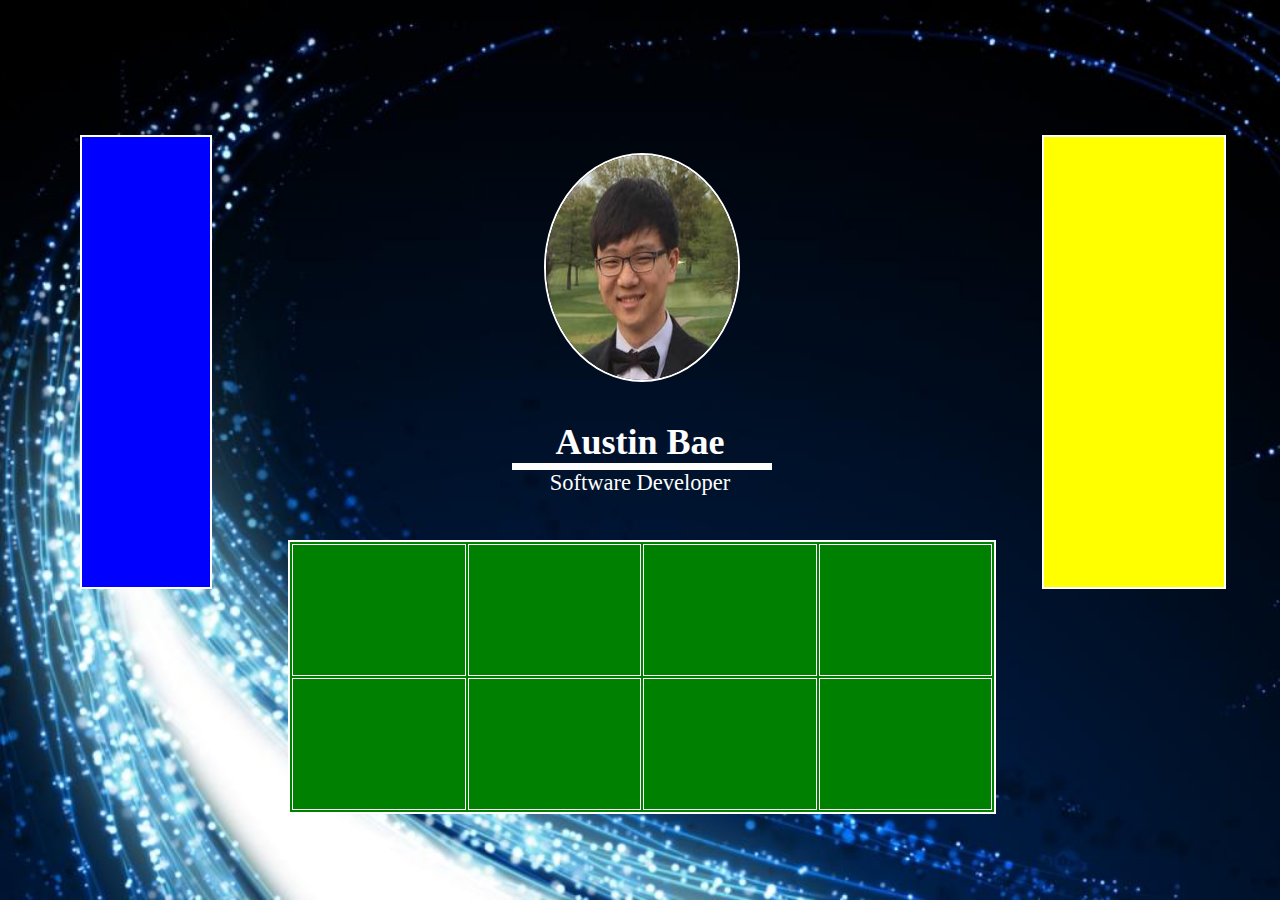
<file: index.html>
<DOCTYPE! html>
<html>
	<head>
		<meta name="viewport" content="width=device-width, initial-scale=1.0">
		<link href="styles.css" type="text/css" rel="stylesheet" />
		<title>Austin Bae's Experimental Website</title>
	</head>
	<body>
		<div id="left_bar">
		</div>
		<div id="name">
			<h4>Austin Bae</h4>
			<div></div>
			<p>Software Developer</p>
		</div>
		<div id="img_wrapper">
			<img src="images/prom pic.jpg"/>
		</div>
		<div id="table">
			<table>
				<tr>
					<td></td>
					<td></td>
					<td></td>
					<td></td>
				</tr>
				<tr>
					<td></td>
					<td></td>
					<td></td>
					<td></td>
				</tr>
			</table>
		</div>
		<div id="right_bar">
		</div>
	</body>
</html>
</file>
<file: styles.css>
body {
	font-family: Times, serif;
	font-size: 12px;
	background-image: url("images/coolshit.jpg");
  	background-position: center center;
  	background-repeat: no-repeat;
  	background-attachment: fixed;
  	background-size: cover;
}
body div {
	position: absolute;
	width: 300px;
	height: 150;
	border: 2px solid white;
	margin: 0px;
}
table{
	margin: 0px;
	height:100%;
	width:100%;
}
td{
	border:1px solid white;
}
#img_wrapper{
	height: 25%;
	width: 15%;
	top: 17%;
	left: 42.5%;
	border-radius: 50%;
}
#img_wrapper img{
	width:100%;
	height: 100%;
	border-radius: 50%;
}
#Left_bar{
	height: 50%;
	width: 10%;
	top: 15%;
	left: 6.25%;
	background-color: blue;
}
#table{
	height: 30%;
	width: 55%;
	top: 60%;
	left: 22.5%;
	background-color: green;
	padding: 0px;
}
#name{
	height: 13%;
	width: 25%;
	top: 45%;
	left: 37.5%;
	padding: 0px;
	border: none;
}
#name div{
	position: relative;
	height: 2.5%;
	width: 80%;
	background-color: white;
	left: 10%;
}
#name h4{
	position: relative;
	font-size: 4vmin;
	color: white;
	text-align: center;
	margin: 5% 0px 0px 0px;
	padding: 0px;
	left: auto;
	right: auto;
}
#name p{
	position: relative;
	font-size: 2.5vmin;
	color: white;
	text-align: center;
	margin: 0px;
	padding: 0px;
	left: auto;
	right: auto;
}
#right_bar{
	height: 50%;
	width: 14%;
	right: 4.25%;
	top: 15%;
	background-color: yellow;
}
</file>
